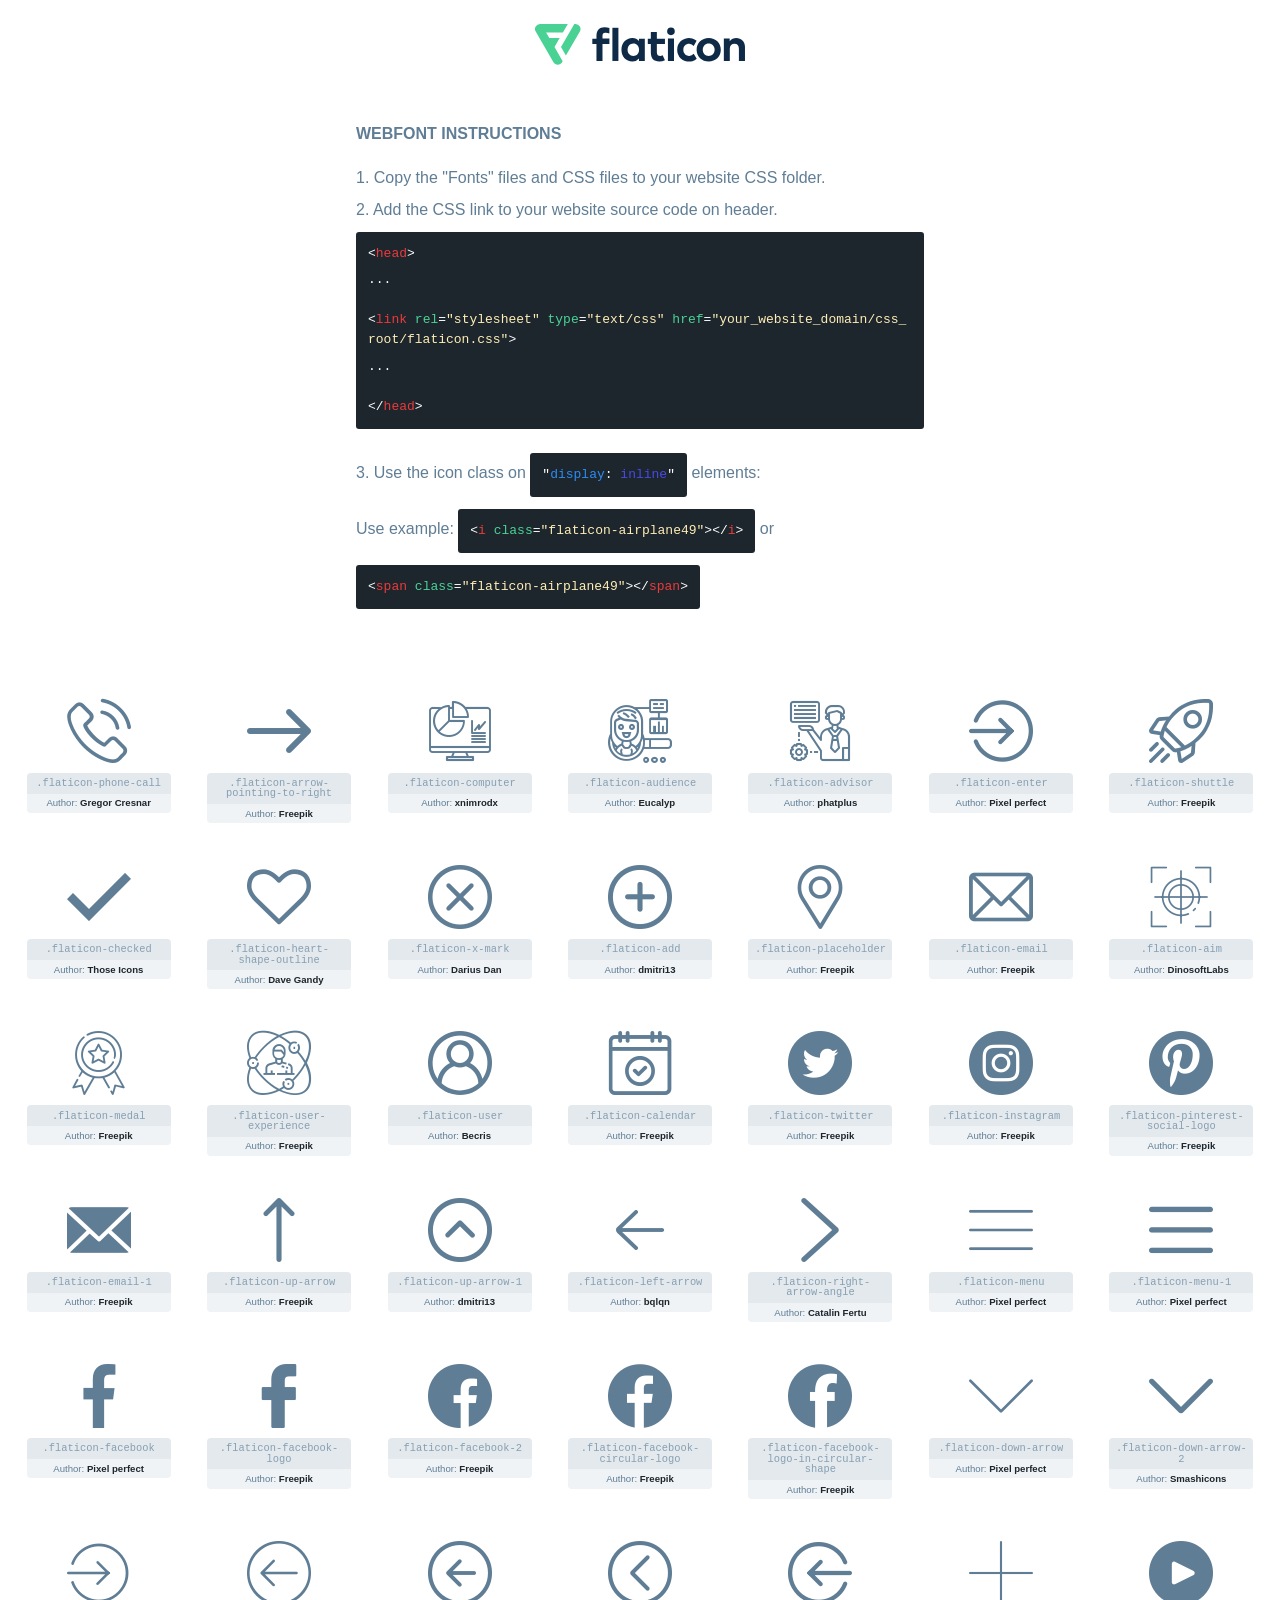
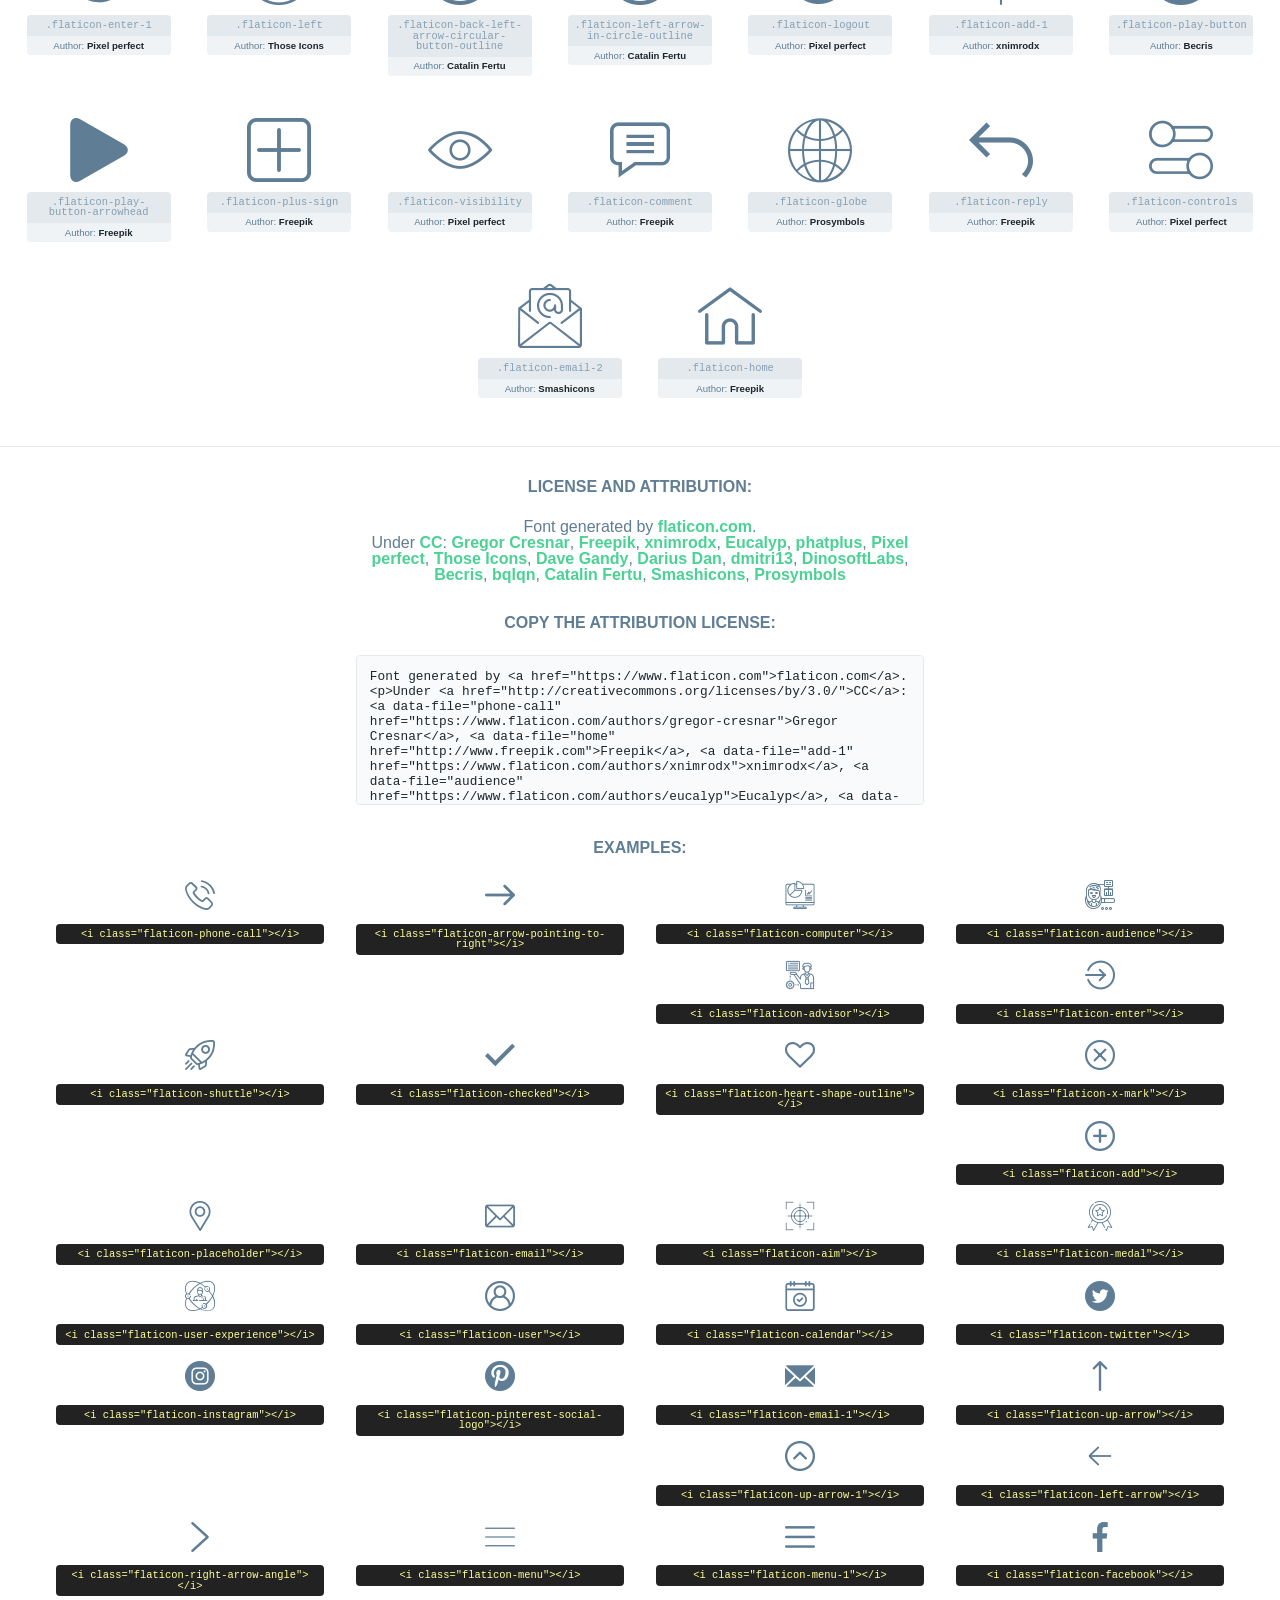
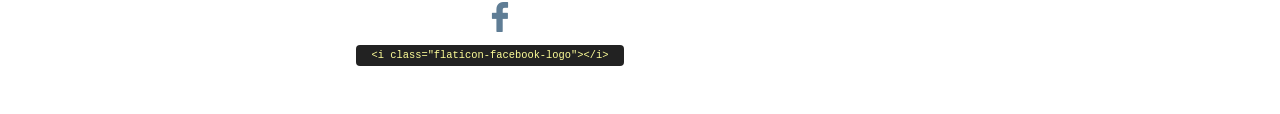
<file: fonts/flaticon.html>
<!DOCTYPE html>
<html lang="en">
<head>
    <title>Flaticon Webfont</title>
    <link rel="stylesheet" type="text/css" href="flaticon.css"/>
    <meta charset="UTF-8">
    <style>
        html, body, div, span, applet, object, iframe,
        h1, h2, h3, h4, h5, h6, p, blockquote, pre,
        a, abbr, acronym, address, big, cite, code,
        del, dfn, em, img, ins, kbd, q, s, samp,
        small, strike, strong, sub, sup, tt, var,
        b, u, i, center,
        dl, dt, dd, ol, ul, li,
        fieldset, form, label, legend,
        table, caption, tbody, tfoot, thead, tr, th, td,
        article, aside, canvas, details, embed,
        figure, figcaption, footer, header, hgroup,
        menu, nav, output, ruby, section, summary,
        time, mark, audio, video {
            margin: 0;
            padding: 0;
            border: 0;
            font-size: 100%;
            font: inherit;
            vertical-align: baseline;
        }

        /* HTML5 display-role reset for older browsers */
        article, aside, details, figcaption, figure,
        footer, header, hgroup, menu, nav, section {
            display: block;
        }

        body {
            line-height: 1;
        }

        ol, ul {
            list-style: none;
        }

        blockquote, q {
            quotes: none;
        }

        blockquote:before, blockquote:after,
        q:before, q:after {
            content: '';
            content: none;
        }

        table {
            border-collapse: collapse;
            border-spacing: 0;
        }

        body {
            font-family: Helvetica, Arial, sans-serif;
            font-size: 16px;
            color: #5f7d95;
        }

        a {
            color: #4AD295;
            font-weight: bold;
            text-decoration: none;
        }

        * {
            -moz-box-sizing: border-box;
            -webkit-box-sizing: border-box;
            box-sizing: border-box;
            margin: 0;
            padding: 0;
        }

        [class^="flaticon-"]:before, [class*=" flaticon-"]:before, [class^="flaticon-"]:after, [class*=" flaticon-"]:after {
            font-family: Flaticon;
            font-size: 30px;
            font-style: normal;
            margin-left: 20px;
            color: #333;
        }

        .wrapper {
            max-width: 600px;
            margin: auto;
            padding: 0 1em;
        }

        .title {
            margin-bottom: 24px;
            text-transform: uppercase;
            font-weight: bold;
        }

        header {
            text-align: center;
            padding: 24px;
        }

        header .logo {
            width: 210px;
            height: auto;
            border: none;
            display: inline-block;
        }

        header strong {
            font-size: 28px;
            font-weight: 500;
            vertical-align: middle;
        }

        .demo {
            margin: 2em auto;
            line-height: 1.25em;
        }

        .demo ul li {
            margin-bottom: 12px;
        }

        .demo ul li code {
            background-color: #1D262D;
            border-radius: 3px;
            padding: 12px;
            display: inline-block;
            color: #fff;
            font-family: Consolas, Monaco, Lucida Console, Liberation Mono, DejaVu Sans Mono, Bitstream Vera Sans Mono, Courier New, monospace;
            font-weight: lighter;
            margin-top: 12px;
            font-size: 13px;
            word-break: break-all;
        }

        .demo ul li code .red {
            color: #EC3A3B;
        }

        .demo ul li code .green {
            color: #4AD295;
        }

        .demo ul li code .yellow {
            color: #FFEEB6;
        }

        .demo ul li code .blue {
            color: #2C8CF4;
        }

        .demo ul li code .purple {
            color: #4949E7;
        }

        .demo ul li code .dots {
            margin-top: 0.5em;
            display: block;
        }

        #glyphs {
            border-bottom: 1px solid #E3E9ED;
            padding: 2em 0;
            text-align: center;
        }

        .glyph {
            display: inline-block;
            width: 9em;
            margin: 1em;
            text-align: center;
            vertical-align: top;
            background: #FFF;
        }

        .glyph .flaticon {
            padding: 10px;
            display: block;
            font-family: "Flaticon";
            font-size: 64px;
            line-height: 1;
        }

        .glyph .flaticon:before {
            font-size: 64px;
            color: #5f7d95;
            margin-left: 0;
        }

        .class-name {
            font-size: 0.65em;
            background-color: #E3E9ED;
            color: #869FB2;
            border-radius: 4px 4px 0 0;
            padding: 0.5em;
            font-family: Consolas, Monaco, Lucida Console, Liberation Mono, DejaVu Sans Mono, Bitstream Vera Sans Mono, Courier New, monospace;
        }

        .author-name {
            font-size: 0.6em;
            background-color: #EFF3F6;
            border-top: 0;
            border-radius: 0 0 4px 4px;
            padding: 0.5em;
        }

        .author-name a {
            color: #1D262D;
        }

        .class-name:last-child {
            font-size: 10px;
            color: #888;
        }

        .class-name:last-child a {
            font-size: 10px;
            color: #555;
        }

        .glyph > input {
            display: block;
            width: 100px;
            margin: 5px auto;
            text-align: center;
            font-size: 12px;
            cursor: text;
        }

        .glyph > input.icon-input {
            font-family: "Flaticon";
            font-size: 16px;
            margin-bottom: 10px;
        }

        .attribution .title {
            margin-top: 2em;
        }

        .attribution textarea {
            background-color: #F8FAFB;
            color: #1D262D;
            padding: 1em;
            border: none;
            box-shadow: none;
            border: 1px solid #E3E9ED;
            border-radius: 4px;
            resize: none;
            width: 100%;
            height: 150px;
            font-size: 0.8em;
            font-family: Consolas, Monaco, Lucida Console, Liberation Mono, DejaVu Sans Mono, Bitstream Vera Sans Mono, Courier New, monospace;
            -webkit-appearance: none;
        }

        .attribution textarea:hover {
            border-color: #CFD9E0;
        }

        .attribution textarea:focus {
            border-color: #4AD295;
        }

        .iconsuse {
            margin: 2em auto;
            text-align: center;
            max-width: 1200px;
        }

        .iconsuse:after {
            content: '';
            display: table;
            clear: both;
        }

        .iconsuse .image {
            float: left;
            width: 25%;
            padding: 0 1em;
        }

        .iconsuse .image p {
            margin-bottom: 1em;
        }

        .iconsuse .image span {
            display: block;
            font-size: 0.65em;
            background-color: #222;
            color: #fff;
            border-radius: 4px;
            padding: 0.5em;
            color: #FFFF99;
            margin-top: 1em;
            font-family: Consolas, Monaco, Lucida Console, Liberation Mono, DejaVu Sans Mono, Bitstream Vera Sans Mono, Courier New, monospace;
        }

        .flaticon:before {
            color: #5f7d95;
        }

        #footer {
            text-align: center;
            background-color: #1D262D;
            color: #869FB2;
            padding: 12px;
            font-size: 14px;
        }

        #footer a {
            font-weight: normal;
        }

        @media (max-width: 960px) {
            .iconsuse .image {
                width: 50%;
            }
        }

        .preview {
            width: 100px;
            display: inline-block;
            margin: 10px;
        }

        .preview .inner {
            display: inline-block;
            width: 100%;
            text-align: center;
            background: #f5f5f5;
            -webkit-border-radius: 3px 3px 0 0;
            -moz-border-radius: 3px 3px 0 0;
            border-radius: 3px 3px 0 0;
        }

        .preview .inner  {
            line-height: 85px;
            font-size: 40px;
            color: #333;
        }

        .label {
            display: inline-block;
            width: 100%;
            box-sizing: border-box;
            padding: 5px;
            font-size: 10px;
            font-family: Monaco, monospace;
            color: #666;
            white-space: nowrap;
            overflow: hidden;
            text-overflow: ellipsis;
            background: #ddd;
            -webkit-border-radius: 0 0 3px 3px;
            -moz-border-radius: 0 0 3px 3px;
            border-radius: 0 0 3px 3px;
            color: #666;
        }
    </style>
</head>
<body>
    <header>
        <a href="https://www.flaticon.com/" target="_blank" class="logo">
            <svg xmlns="http://www.w3.org/2000/svg" viewBox="0 0 394.3 76.5">
                <path d="M156.6,69.4H145.3V7.1h11.3Z" style="fill:#0e2a47"/>
                <path d="M206.2,69.4h-11V64.8a15.4,15.4,0,0,1-12.6,5.7c-11.6,0-20.3-9.5-20.3-22.1s8.8-22.1,20.3-22.1a15.4,15.4,0,0,1,12.6,5.8V27.5h11Zm-32.4-21c0,6.4,4.2,11.6,10.8,11.6s10.8-4.9,10.8-11.6-4.4-11.6-10.8-11.6S173.9,42,173.9,48.4Z"
                      style="fill:#0e2a47"/>
                <path d="M262.5,13.7a7.2,7.2,0,0,1-14.4,0,7.2,7.2,0,1,1,14.4,0ZM261,69.4H249.6v-42H261Z"
                      style="fill:#0e2a47"/>
                <path id="_Trazado_" data-name="&lt;Trazado&gt;"
                      d="M139.6,17.8a16.6,16.6,0,0,0-8-1.4c-3.2.4-4.9,2-4.9,5.9v5.1h13V37.5h-13v32H115.4v-32h-7.8v-10h7.8V22.2c0-9.9,5.2-16.3,15-16.3a23.4,23.4,0,0,1,9.3,1.8Z"
                      style="fill:#0e2a47"/>
                <path d="M235.1,60c-3.5,0-6.3-1.9-6.3-7.1V37.5H244v-10H228.8V15H217.5V27.5h-5.7v10h5.7V53.7c0,10.9,5.3,16.8,15.7,16.8A22.9,22.9,0,0,0,244,68l-4.3-9.1A12.3,12.3,0,0,1,235.1,60Z"
                      style="fill:#0e2a47"/>
                <path d="M348.9,48.4c0,12.6-9.7,22.1-22.7,22.1s-22.7-9.4-22.7-22.1,9.6-22.1,22.7-22.1S348.9,35.8,348.9,48.4Zm-33.9,0c0,6.8,4.8,11.6,11.1,11.6s11.2-4.8,11.2-11.6-4.8-11.6-11.2-11.6S315.1,41.6,315.1,48.4Z"
                      style="fill:#0e2a47"/>
                <path d="M394.3,42.7V69.4H382.9V46.3c0-6.1-3-9.4-8.2-9.4s-8.9,3.2-8.9,9.5v23H354.6v-42h11v4.9c3-4.5,7.6-6.1,12.3-6.1C387.5,26.3,394.3,33,394.3,42.7Z"
                      style="fill:#0e2a47"/>
                <path d="M298,55.7h0a12.4,12.4,0,0,1-8.2,4.2h-.9l-1.8-.2a10,10,0,0,1-7.4-5.6,13.2,13.2,0,0,1-1.2-5.8,13,13,0,0,1,1.3-5.9,10.1,10.1,0,0,1,7.5-5.5h2.4a11.7,11.7,0,0,1,8.3,4.2l5.5-9.6a19.9,19.9,0,0,0-8.1-4.3,23.4,23.4,0,0,0-6.1-.8,25.2,25.2,0,0,0-7.5,1.1,20.9,20.9,0,0,0-8,4.6,21.9,21.9,0,0,0-6.8,16.4,21.9,21.9,0,0,0,6.7,16.3,20.9,20.9,0,0,0,8,4.6,25.2,25.2,0,0,0,7.7,1.2,23.6,23.6,0,0,0,6.2-.8,20,20,0,0,0,8.1-4.4Z"
                      style="fill:#0e2a47"/>
                <path d="M46.3,26.5H26.9L20.8,16H52.4L61.6,0H9.4A9.3,9.3,0,0,0,1.3,4.7a9.3,9.3,0,0,0,0,9.4L34.6,71.8a9.4,9.4,0,0,0,16.2,0l1.1-1.9L36.6,43.3Z"
                      style="fill:#4ad295"/>
                <path d="M84.2,4.7A9.3,9.3,0,0,0,76.1,0H73.8l-25,43.3,9.2,16L84.2,14A9.3,9.3,0,0,0,84.2,4.7Z"
                      style="fill:#4ad295"/>
            </svg>
        </a>
    </header>
    <section class="demo wrapper">

        <p class="title">Webfont Instructions</p>

        <ul>
            <li>
                <span class="num">1. </span>Copy the "Fonts" files and CSS files to your website CSS folder.
            </li>
            <li>
                <span class="num">2. </span>Add the CSS link to your website source code on header.
                <code class="big">
                    &lt;<span class="red">head</span>&gt;
                    <br/><span class="dots">...</span>
                    <br/>&lt;<span class="red">link</span> <span class="green">rel</span>=<span
                        class="yellow">"stylesheet"</span> <span class="green">type</span>=<span
                        class="yellow">"text/css"</span> <span class="green">href</span>=<span class="yellow">"your_website_domain/css_root/flaticon.css"</span>&gt;
                    <br/><span class="dots">...</span>
                    <br/>&lt;/<span class="red">head</span>&gt;
                </code>
            </li>

            <li>
                <p>
                    <span class="num">3. </span>Use the icon class on <code>"<span class="blue">display</span>:<span
                        class="purple"> inline</span>"</code> elements:
                    <br/>
                    Use example: <code>&lt;<span class="red">i</span> <span class="green">class</span>=<span class="yellow">&quot;flaticon-airplane49&quot;</span>&gt;&lt;/<span
                        class="red">i</span>&gt;</code> or <code>&lt;<span class="red">span</span> <span
                        class="green">class</span>=<span class="yellow">&quot;flaticon-airplane49&quot;</span>&gt;&lt;/<span
                        class="red">span</span>&gt;</code>
            </li>
        </ul>

    </section>
    <section id="glyphs">
            <div class="glyph">
                <i class="flaticon flaticon-phone-call"></i>
                <div class="class-name">.flaticon-phone-call</div>
                <div class="author-name">Author: <a data-file="phone-call" href="https://www.flaticon.com/authors/gregor-cresnar">Gregor Cresnar</a> </div>
            </div>

            <div class="glyph">
                <i class="flaticon flaticon-arrow-pointing-to-right"></i>
                <div class="class-name">.flaticon-arrow-pointing-to-right</div>
                <div class="author-name">Author: <a data-file="arrow-pointing-to-right" href="http://www.freepik.com">Freepik</a> </div>
            </div>

            <div class="glyph">
                <i class="flaticon flaticon-computer"></i>
                <div class="class-name">.flaticon-computer</div>
                <div class="author-name">Author: <a data-file="computer" href="https://www.flaticon.com/authors/xnimrodx">xnimrodx</a> </div>
            </div>

            <div class="glyph">
                <i class="flaticon flaticon-audience"></i>
                <div class="class-name">.flaticon-audience</div>
                <div class="author-name">Author: <a data-file="audience" href="https://www.flaticon.com/authors/eucalyp">Eucalyp</a> </div>
            </div>

            <div class="glyph">
                <i class="flaticon flaticon-advisor"></i>
                <div class="class-name">.flaticon-advisor</div>
                <div class="author-name">Author: <a data-file="advisor" href="https://www.flaticon.com/authors/phatplus">phatplus</a> </div>
            </div>

            <div class="glyph">
                <i class="flaticon flaticon-enter"></i>
                <div class="class-name">.flaticon-enter</div>
                <div class="author-name">Author: <a data-file="enter" href="https://www.flaticon.com/authors/pixel-perfect">Pixel perfect</a> </div>
            </div>

            <div class="glyph">
                <i class="flaticon flaticon-shuttle"></i>
                <div class="class-name">.flaticon-shuttle</div>
                <div class="author-name">Author: <a data-file="shuttle" href="http://www.freepik.com">Freepik</a> </div>
            </div>

            <div class="glyph">
                <i class="flaticon flaticon-checked"></i>
                <div class="class-name">.flaticon-checked</div>
                <div class="author-name">Author: <a data-file="checked" href="https://www.flaticon.com/authors/those-icons">Those Icons</a> </div>
            </div>

            <div class="glyph">
                <i class="flaticon flaticon-heart-shape-outline"></i>
                <div class="class-name">.flaticon-heart-shape-outline</div>
                <div class="author-name">Author: <a data-file="heart-shape-outline" href="https://www.flaticon.com/authors/dave-gandy">Dave Gandy</a> </div>
            </div>

            <div class="glyph">
                <i class="flaticon flaticon-x-mark"></i>
                <div class="class-name">.flaticon-x-mark</div>
                <div class="author-name">Author: <a data-file="x-mark" href="https://www.flaticon.com/authors/darius-dan">Darius Dan</a> </div>
            </div>

            <div class="glyph">
                <i class="flaticon flaticon-add"></i>
                <div class="class-name">.flaticon-add</div>
                <div class="author-name">Author: <a data-file="add" href="https://www.flaticon.com/authors/dmitri13">dmitri13</a> </div>
            </div>

            <div class="glyph">
                <i class="flaticon flaticon-placeholder"></i>
                <div class="class-name">.flaticon-placeholder</div>
                <div class="author-name">Author: <a data-file="placeholder" href="http://www.freepik.com">Freepik</a> </div>
            </div>

            <div class="glyph">
                <i class="flaticon flaticon-email"></i>
                <div class="class-name">.flaticon-email</div>
                <div class="author-name">Author: <a data-file="email" href="http://www.freepik.com">Freepik</a> </div>
            </div>

            <div class="glyph">
                <i class="flaticon flaticon-aim"></i>
                <div class="class-name">.flaticon-aim</div>
                <div class="author-name">Author: <a data-file="aim" href="https://www.flaticon.com/authors/dinosoftlabs">DinosoftLabs</a> </div>
            </div>

            <div class="glyph">
                <i class="flaticon flaticon-medal"></i>
                <div class="class-name">.flaticon-medal</div>
                <div class="author-name">Author: <a data-file="medal" href="http://www.freepik.com">Freepik</a> </div>
            </div>

            <div class="glyph">
                <i class="flaticon flaticon-user-experience"></i>
                <div class="class-name">.flaticon-user-experience</div>
                <div class="author-name">Author: <a data-file="user-experience" href="http://www.freepik.com">Freepik</a> </div>
            </div>

            <div class="glyph">
                <i class="flaticon flaticon-user"></i>
                <div class="class-name">.flaticon-user</div>
                <div class="author-name">Author: <a data-file="user" href="https://www.flaticon.com/authors/becris">Becris</a> </div>
            </div>

            <div class="glyph">
                <i class="flaticon flaticon-calendar"></i>
                <div class="class-name">.flaticon-calendar</div>
                <div class="author-name">Author: <a data-file="calendar" href="http://www.freepik.com">Freepik</a> </div>
            </div>

            <div class="glyph">
                <i class="flaticon flaticon-twitter"></i>
                <div class="class-name">.flaticon-twitter</div>
                <div class="author-name">Author: <a data-file="twitter" href="http://www.freepik.com">Freepik</a> </div>
            </div>

            <div class="glyph">
                <i class="flaticon flaticon-instagram"></i>
                <div class="class-name">.flaticon-instagram</div>
                <div class="author-name">Author: <a data-file="instagram" href="http://www.freepik.com">Freepik</a> </div>
            </div>

            <div class="glyph">
                <i class="flaticon flaticon-pinterest-social-logo"></i>
                <div class="class-name">.flaticon-pinterest-social-logo</div>
                <div class="author-name">Author: <a data-file="pinterest-social-logo" href="http://www.freepik.com">Freepik</a> </div>
            </div>

            <div class="glyph">
                <i class="flaticon flaticon-email-1"></i>
                <div class="class-name">.flaticon-email-1</div>
                <div class="author-name">Author: <a data-file="email-1" href="http://www.freepik.com">Freepik</a> </div>
            </div>

            <div class="glyph">
                <i class="flaticon flaticon-up-arrow"></i>
                <div class="class-name">.flaticon-up-arrow</div>
                <div class="author-name">Author: <a data-file="up-arrow" href="http://www.freepik.com">Freepik</a> </div>
            </div>

            <div class="glyph">
                <i class="flaticon flaticon-up-arrow-1"></i>
                <div class="class-name">.flaticon-up-arrow-1</div>
                <div class="author-name">Author: <a data-file="up-arrow-1" href="https://www.flaticon.com/authors/dmitri13">dmitri13</a> </div>
            </div>

            <div class="glyph">
                <i class="flaticon flaticon-left-arrow"></i>
                <div class="class-name">.flaticon-left-arrow</div>
                <div class="author-name">Author: <a data-file="left-arrow" href="https://www.flaticon.com/authors/bqlqn">bqlqn</a> </div>
            </div>

            <div class="glyph">
                <i class="flaticon flaticon-right-arrow-angle"></i>
                <div class="class-name">.flaticon-right-arrow-angle</div>
                <div class="author-name">Author: <a data-file="right-arrow-angle" href="https://www.flaticon.com/authors/catalin-fertu">Catalin Fertu</a> </div>
            </div>

            <div class="glyph">
                <i class="flaticon flaticon-menu"></i>
                <div class="class-name">.flaticon-menu</div>
                <div class="author-name">Author: <a data-file="menu" href="https://www.flaticon.com/authors/pixel-perfect">Pixel perfect</a> </div>
            </div>

            <div class="glyph">
                <i class="flaticon flaticon-menu-1"></i>
                <div class="class-name">.flaticon-menu-1</div>
                <div class="author-name">Author: <a data-file="menu-1" href="https://www.flaticon.com/authors/pixel-perfect">Pixel perfect</a> </div>
            </div>

            <div class="glyph">
                <i class="flaticon flaticon-facebook"></i>
                <div class="class-name">.flaticon-facebook</div>
                <div class="author-name">Author: <a data-file="facebook" href="https://www.flaticon.com/authors/pixel-perfect">Pixel perfect</a> </div>
            </div>

            <div class="glyph">
                <i class="flaticon flaticon-facebook-logo"></i>
                <div class="class-name">.flaticon-facebook-logo</div>
                <div class="author-name">Author: <a data-file="facebook-logo" href="http://www.freepik.com">Freepik</a> </div>
            </div>

            <div class="glyph">
                <i class="flaticon flaticon-facebook-2"></i>
                <div class="class-name">.flaticon-facebook-2</div>
                <div class="author-name">Author: <a data-file="facebook-2" href="http://www.freepik.com">Freepik</a> </div>
            </div>

            <div class="glyph">
                <i class="flaticon flaticon-facebook-circular-logo"></i>
                <div class="class-name">.flaticon-facebook-circular-logo</div>
                <div class="author-name">Author: <a data-file="facebook-circular-logo" href="http://www.freepik.com">Freepik</a> </div>
            </div>

            <div class="glyph">
                <i class="flaticon flaticon-facebook-logo-in-circular-shape"></i>
                <div class="class-name">.flaticon-facebook-logo-in-circular-shape</div>
                <div class="author-name">Author: <a data-file="facebook-logo-in-circular-shape" href="http://www.freepik.com">Freepik</a> </div>
            </div>

            <div class="glyph">
                <i class="flaticon flaticon-down-arrow"></i>
                <div class="class-name">.flaticon-down-arrow</div>
                <div class="author-name">Author: <a data-file="down-arrow" href="https://www.flaticon.com/authors/pixel-perfect">Pixel perfect</a> </div>
            </div>

            <div class="glyph">
                <i class="flaticon flaticon-down-arrow-2"></i>
                <div class="class-name">.flaticon-down-arrow-2</div>
                <div class="author-name">Author: <a data-file="down-arrow-2" href="https://www.flaticon.com/authors/smashicons">Smashicons</a> </div>
            </div>

            <div class="glyph">
                <i class="flaticon flaticon-enter-1"></i>
                <div class="class-name">.flaticon-enter-1</div>
                <div class="author-name">Author: <a data-file="enter-1" href="https://www.flaticon.com/authors/pixel-perfect">Pixel perfect</a> </div>
            </div>

            <div class="glyph">
                <i class="flaticon flaticon-left"></i>
                <div class="class-name">.flaticon-left</div>
                <div class="author-name">Author: <a data-file="left" href="https://www.flaticon.com/authors/those-icons">Those Icons</a> </div>
            </div>

            <div class="glyph">
                <i class="flaticon flaticon-back-left-arrow-circular-button-outline"></i>
                <div class="class-name">.flaticon-back-left-arrow-circular-button-outline</div>
                <div class="author-name">Author: <a data-file="back-left-arrow-circular-button-outline" href="https://www.flaticon.com/authors/catalin-fertu">Catalin Fertu</a> </div>
            </div>

            <div class="glyph">
                <i class="flaticon flaticon-left-arrow-in-circle-outline"></i>
                <div class="class-name">.flaticon-left-arrow-in-circle-outline</div>
                <div class="author-name">Author: <a data-file="left-arrow-in-circle-outline" href="https://www.flaticon.com/authors/catalin-fertu">Catalin Fertu</a> </div>
            </div>

            <div class="glyph">
                <i class="flaticon flaticon-logout"></i>
                <div class="class-name">.flaticon-logout</div>
                <div class="author-name">Author: <a data-file="logout" href="https://www.flaticon.com/authors/pixel-perfect">Pixel perfect</a> </div>
            </div>

            <div class="glyph">
                <i class="flaticon flaticon-add-1"></i>
                <div class="class-name">.flaticon-add-1</div>
                <div class="author-name">Author: <a data-file="add-1" href="https://www.flaticon.com/authors/xnimrodx">xnimrodx</a> </div>
            </div>

            <div class="glyph">
                <i class="flaticon flaticon-play-button"></i>
                <div class="class-name">.flaticon-play-button</div>
                <div class="author-name">Author: <a data-file="play-button" href="https://www.flaticon.com/authors/becris">Becris</a> </div>
            </div>

            <div class="glyph">
                <i class="flaticon flaticon-play-button-arrowhead"></i>
                <div class="class-name">.flaticon-play-button-arrowhead</div>
                <div class="author-name">Author: <a data-file="play-button-arrowhead" href="http://www.freepik.com">Freepik</a> </div>
            </div>

            <div class="glyph">
                <i class="flaticon flaticon-plus-sign"></i>
                <div class="class-name">.flaticon-plus-sign</div>
                <div class="author-name">Author: <a data-file="plus-sign" href="http://www.freepik.com">Freepik</a> </div>
            </div>

            <div class="glyph">
                <i class="flaticon flaticon-visibility"></i>
                <div class="class-name">.flaticon-visibility</div>
                <div class="author-name">Author: <a data-file="visibility" href="https://www.flaticon.com/authors/pixel-perfect">Pixel perfect</a> </div>
            </div>

            <div class="glyph">
                <i class="flaticon flaticon-comment"></i>
                <div class="class-name">.flaticon-comment</div>
                <div class="author-name">Author: <a data-file="comment" href="http://www.freepik.com">Freepik</a> </div>
            </div>

            <div class="glyph">
                <i class="flaticon flaticon-globe"></i>
                <div class="class-name">.flaticon-globe</div>
                <div class="author-name">Author: <a data-file="globe" href="https://www.flaticon.com/authors/prosymbols">Prosymbols</a> </div>
            </div>

            <div class="glyph">
                <i class="flaticon flaticon-reply"></i>
                <div class="class-name">.flaticon-reply</div>
                <div class="author-name">Author: <a data-file="reply" href="http://www.freepik.com">Freepik</a> </div>
            </div>

            <div class="glyph">
                <i class="flaticon flaticon-controls"></i>
                <div class="class-name">.flaticon-controls</div>
                <div class="author-name">Author: <a data-file="controls" href="https://www.flaticon.com/authors/pixel-perfect">Pixel perfect</a> </div>
            </div>

            <div class="glyph">
                <i class="flaticon flaticon-email-2"></i>
                <div class="class-name">.flaticon-email-2</div>
                <div class="author-name">Author: <a data-file="email-2" href="https://www.flaticon.com/authors/smashicons">Smashicons</a> </div>
            </div>

            <div class="glyph">
                <i class="flaticon flaticon-home"></i>
                <div class="class-name">.flaticon-home</div>
                <div class="author-name">Author: <a data-file="home" href="http://www.freepik.com">Freepik</a> </div>
            </div>

    </section>

    <section class="attribution wrapper"   style="text-align:center;">

        <div class="title">License and attribution:</div><div class="attrDiv">Font generated by <a href="https://www.flaticon.com">flaticon.com</a>. <div><p>Under <a href="http://creativecommons.org/licenses/by/3.0/">CC</a>: <a data-file="phone-call" href="https://www.flaticon.com/authors/gregor-cresnar">Gregor Cresnar</a>, <a data-file="home" href="http://www.freepik.com">Freepik</a>, <a data-file="add-1" href="https://www.flaticon.com/authors/xnimrodx">xnimrodx</a>, <a data-file="audience" href="https://www.flaticon.com/authors/eucalyp">Eucalyp</a>, <a data-file="advisor" href="https://www.flaticon.com/authors/phatplus">phatplus</a>, <a data-file="controls" href="https://www.flaticon.com/authors/pixel-perfect">Pixel perfect</a>, <a data-file="left" href="https://www.flaticon.com/authors/those-icons">Those Icons</a>, <a data-file="heart-shape-outline" href="https://www.flaticon.com/authors/dave-gandy">Dave Gandy</a>, <a data-file="x-mark" href="https://www.flaticon.com/authors/darius-dan">Darius Dan</a>, <a data-file="up-arrow-1" href="https://www.flaticon.com/authors/dmitri13">dmitri13</a>, <a data-file="aim" href="https://www.flaticon.com/authors/dinosoftlabs">DinosoftLabs</a>, <a data-file="play-button" href="https://www.flaticon.com/authors/becris">Becris</a>, <a data-file="left-arrow" href="https://www.flaticon.com/authors/bqlqn">bqlqn</a>, <a data-file="left-arrow-in-circle-outline" href="https://www.flaticon.com/authors/catalin-fertu">Catalin Fertu</a>, <a data-file="email-2" href="https://www.flaticon.com/authors/smashicons">Smashicons</a>, <a data-file="globe" href="https://www.flaticon.com/authors/prosymbols">Prosymbols</a></p>  </div>
        </div>
        <div class="title">Copy the Attribution License:</div>

        <textarea onclick="this.focus();this.select();">Font generated by &lt;a href=&quot;https://www.flaticon.com&quot;&gt;flaticon.com&lt;/a&gt;. <p>Under <a href="http://creativecommons.org/licenses/by/3.0/">CC</a>: <a data-file="phone-call" href="https://www.flaticon.com/authors/gregor-cresnar">Gregor Cresnar</a>, <a data-file="home" href="http://www.freepik.com">Freepik</a>, <a data-file="add-1" href="https://www.flaticon.com/authors/xnimrodx">xnimrodx</a>, <a data-file="audience" href="https://www.flaticon.com/authors/eucalyp">Eucalyp</a>, <a data-file="advisor" href="https://www.flaticon.com/authors/phatplus">phatplus</a>, <a data-file="controls" href="https://www.flaticon.com/authors/pixel-perfect">Pixel perfect</a>, <a data-file="left" href="https://www.flaticon.com/authors/those-icons">Those Icons</a>, <a data-file="heart-shape-outline" href="https://www.flaticon.com/authors/dave-gandy">Dave Gandy</a>, <a data-file="x-mark" href="https://www.flaticon.com/authors/darius-dan">Darius Dan</a>, <a data-file="up-arrow-1" href="https://www.flaticon.com/authors/dmitri13">dmitri13</a>, <a data-file="aim" href="https://www.flaticon.com/authors/dinosoftlabs">DinosoftLabs</a>, <a data-file="play-button" href="https://www.flaticon.com/authors/becris">Becris</a>, <a data-file="left-arrow" href="https://www.flaticon.com/authors/bqlqn">bqlqn</a>, <a data-file="left-arrow-in-circle-outline" href="https://www.flaticon.com/authors/catalin-fertu">Catalin Fertu</a>, <a data-file="email-2" href="https://www.flaticon.com/authors/smashicons">Smashicons</a>, <a data-file="globe" href="https://www.flaticon.com/authors/prosymbols">Prosymbols</a></p> 
        </textarea>

    </section>

    <section class="iconsuse">

        <div class="title">Examples:</div>
            <div class="image">
                <p>
                    <i class="flaticon flaticon-phone-call"></i>
                    <span>&lt;i class=&quot;flaticon-phone-call&quot;&gt;&lt;/i&gt;</span>
                </p>
            </div>
            <div class="image">
                <p>
                    <i class="flaticon flaticon-arrow-pointing-to-right"></i>
                    <span>&lt;i class=&quot;flaticon-arrow-pointing-to-right&quot;&gt;&lt;/i&gt;</span>
                </p>
            </div>
            <div class="image">
                <p>
                    <i class="flaticon flaticon-computer"></i>
                    <span>&lt;i class=&quot;flaticon-computer&quot;&gt;&lt;/i&gt;</span>
                </p>
            </div>
            <div class="image">
                <p>
                    <i class="flaticon flaticon-audience"></i>
                    <span>&lt;i class=&quot;flaticon-audience&quot;&gt;&lt;/i&gt;</span>
                </p>
            </div>
            <div class="image">
                <p>
                    <i class="flaticon flaticon-advisor"></i>
                    <span>&lt;i class=&quot;flaticon-advisor&quot;&gt;&lt;/i&gt;</span>
                </p>
            </div>
            <div class="image">
                <p>
                    <i class="flaticon flaticon-enter"></i>
                    <span>&lt;i class=&quot;flaticon-enter&quot;&gt;&lt;/i&gt;</span>
                </p>
            </div>
            <div class="image">
                <p>
                    <i class="flaticon flaticon-shuttle"></i>
                    <span>&lt;i class=&quot;flaticon-shuttle&quot;&gt;&lt;/i&gt;</span>
                </p>
            </div>
            <div class="image">
                <p>
                    <i class="flaticon flaticon-checked"></i>
                    <span>&lt;i class=&quot;flaticon-checked&quot;&gt;&lt;/i&gt;</span>
                </p>
            </div>
            <div class="image">
                <p>
                    <i class="flaticon flaticon-heart-shape-outline"></i>
                    <span>&lt;i class=&quot;flaticon-heart-shape-outline&quot;&gt;&lt;/i&gt;</span>
                </p>
            </div>
            <div class="image">
                <p>
                    <i class="flaticon flaticon-x-mark"></i>
                    <span>&lt;i class=&quot;flaticon-x-mark&quot;&gt;&lt;/i&gt;</span>
                </p>
            </div>
            <div class="image">
                <p>
                    <i class="flaticon flaticon-add"></i>
                    <span>&lt;i class=&quot;flaticon-add&quot;&gt;&lt;/i&gt;</span>
                </p>
            </div>
            <div class="image">
                <p>
                    <i class="flaticon flaticon-placeholder"></i>
                    <span>&lt;i class=&quot;flaticon-placeholder&quot;&gt;&lt;/i&gt;</span>
                </p>
            </div>
            <div class="image">
                <p>
                    <i class="flaticon flaticon-email"></i>
                    <span>&lt;i class=&quot;flaticon-email&quot;&gt;&lt;/i&gt;</span>
                </p>
            </div>
            <div class="image">
                <p>
                    <i class="flaticon flaticon-aim"></i>
                    <span>&lt;i class=&quot;flaticon-aim&quot;&gt;&lt;/i&gt;</span>
                </p>
            </div>
            <div class="image">
                <p>
                    <i class="flaticon flaticon-medal"></i>
                    <span>&lt;i class=&quot;flaticon-medal&quot;&gt;&lt;/i&gt;</span>
                </p>
            </div>
            <div class="image">
                <p>
                    <i class="flaticon flaticon-user-experience"></i>
                    <span>&lt;i class=&quot;flaticon-user-experience&quot;&gt;&lt;/i&gt;</span>
                </p>
            </div>
            <div class="image">
                <p>
                    <i class="flaticon flaticon-user"></i>
                    <span>&lt;i class=&quot;flaticon-user&quot;&gt;&lt;/i&gt;</span>
                </p>
            </div>
            <div class="image">
                <p>
                    <i class="flaticon flaticon-calendar"></i>
                    <span>&lt;i class=&quot;flaticon-calendar&quot;&gt;&lt;/i&gt;</span>
                </p>
            </div>
            <div class="image">
                <p>
                    <i class="flaticon flaticon-twitter"></i>
                    <span>&lt;i class=&quot;flaticon-twitter&quot;&gt;&lt;/i&gt;</span>
                </p>
            </div>
            <div class="image">
                <p>
                    <i class="flaticon flaticon-instagram"></i>
                    <span>&lt;i class=&quot;flaticon-instagram&quot;&gt;&lt;/i&gt;</span>
                </p>
            </div>
            <div class="image">
                <p>
                    <i class="flaticon flaticon-pinterest-social-logo"></i>
                    <span>&lt;i class=&quot;flaticon-pinterest-social-logo&quot;&gt;&lt;/i&gt;</span>
                </p>
            </div>
            <div class="image">
                <p>
                    <i class="flaticon flaticon-email-1"></i>
                    <span>&lt;i class=&quot;flaticon-email-1&quot;&gt;&lt;/i&gt;</span>
                </p>
            </div>
            <div class="image">
                <p>
                    <i class="flaticon flaticon-up-arrow"></i>
                    <span>&lt;i class=&quot;flaticon-up-arrow&quot;&gt;&lt;/i&gt;</span>
                </p>
            </div>
            <div class="image">
                <p>
                    <i class="flaticon flaticon-up-arrow-1"></i>
                    <span>&lt;i class=&quot;flaticon-up-arrow-1&quot;&gt;&lt;/i&gt;</span>
                </p>
            </div>
            <div class="image">
                <p>
                    <i class="flaticon flaticon-left-arrow"></i>
                    <span>&lt;i class=&quot;flaticon-left-arrow&quot;&gt;&lt;/i&gt;</span>
                </p>
            </div>
            <div class="image">
                <p>
                    <i class="flaticon flaticon-right-arrow-angle"></i>
                    <span>&lt;i class=&quot;flaticon-right-arrow-angle&quot;&gt;&lt;/i&gt;</span>
                </p>
            </div>
            <div class="image">
                <p>
                    <i class="flaticon flaticon-menu"></i>
                    <span>&lt;i class=&quot;flaticon-menu&quot;&gt;&lt;/i&gt;</span>
                </p>
            </div>
            <div class="image">
                <p>
                    <i class="flaticon flaticon-menu-1"></i>
                    <span>&lt;i class=&quot;flaticon-menu-1&quot;&gt;&lt;/i&gt;</span>
                </p>
            </div>
            <div class="image">
                <p>
                    <i class="flaticon flaticon-facebook"></i>
                    <span>&lt;i class=&quot;flaticon-facebook&quot;&gt;&lt;/i&gt;</span>
                </p>
            </div>
            <div class="image">
                <p>
                    <i class="flaticon flaticon-facebook-logo"></i>
                    <span>&lt;i class=&quot;flaticon-facebook-logo&quot;&gt;&lt;/i&gt;</span>
                </p>
            </div>
            <div class="image">
                <p>
                    <i class="flatico
</file>
<file: fonts/flaticon.css>
@font-face {
    font-family: "flaticon";
    src: url("./flaticon.ttf?f46d36241d1fc24d47b923e40a905fac") format("truetype"),
url("./flaticon.woff?f46d36241d1fc24d47b923e40a905fac") format("woff"),
url("./flaticon.woff2?f46d36241d1fc24d47b923e40a905fac") format("woff2"),
url("./flaticon.eot?f46d36241d1fc24d47b923e40a905fac#iefix") format("embedded-opentype"),
url("./flaticon.svg?f46d36241d1fc24d47b923e40a905fac#flaticon") format("svg");
}

i[class^="flaticon-"]:before, i[class*=" flaticon-"]:before {
    font-family: flaticon !important;
    font-style: normal;
    font-weight: normal !important;
    font-variant: normal;
    text-transform: none;
    line-height: 1;
    -webkit-font-smoothing: antialiased;
    -moz-osx-font-smoothing: grayscale;
}

.flaticon-phone-call:before {
    content: "\f101";
}
.flaticon-arrow-pointing-to-right:before {
    content: "\f102";
}
.flaticon-computer:before {
    content: "\f103";
}
.flaticon-audience:before {
    content: "\f104";
}
.flaticon-advisor:before {
    content: "\f105";
}
.flaticon-enter:before {
    content: "\f106";
}
.flaticon-shuttle:before {
    content: "\f107";
}
.flaticon-checked:before {
    content: "\f108";
}
.flaticon-heart-shape-outline:before {
    content: "\f109";
}
.flaticon-x-mark:before {
    content: "\f10a";
}
.flaticon-add:before {
    content: "\f10b";
}
.flaticon-placeholder:before {
    content: "\f10c";
}
.flaticon-email:before {
    content: "\f10d";
}
.flaticon-aim:before {
    content: "\f10e";
}
.flaticon-medal:before {
    content: "\f10f";
}
.flaticon-user-experience:before {
    content: "\f110";
}
.flaticon-user:before {
    content: "\f111";
}
.flaticon-calendar:before {
    content: "\f112";
}
.flaticon-twitter:before {
    content: "\f113";
}
.flaticon-instagram:before {
    content: "\f114";
}
.flaticon-pinterest-social-logo:before {
    content: "\f115";
}
.flaticon-email-1:before {
    content: "\f116";
}
.flaticon-up-arrow:before {
    content: "\f117";
}
.flaticon-up-arrow-1:before {
    content: "\f118";
}
.flaticon-left-arrow:before {
    content: "\f119";
}
.flaticon-right-arrow-angle:before {
    content: "\f11a";
}
.flaticon-menu:before {
    content: "\f11b";
}
.flaticon-menu-1:before {
    content: "\f11c";
}
.flaticon-facebook:before {
    content: "\f11d";
}
.flaticon-facebook-logo:before {
    content: "\f11e";
}
.flaticon-facebook-2:before {
    content: "\f11f";
}
.flaticon-facebook-circular-logo:before {
    content: "\f120";
}
.flaticon-facebook-logo-in-circular-shape:before {
    content: "\f121";
}
.flaticon-down-arrow:before {
    content: "\f122";
}
.flaticon-down-arrow-2:before {
    content: "\f123";
}
.flaticon-enter-1:before {
    content: "\f124";
}
.flaticon-left:before {
    content: "\f125";
}
.flaticon-back-left-arrow-circular-button-outline:before {
    content: "\f126";
}
.flaticon-left-arrow-in-circle-outline:before {
    content: "\f127";
}
.flaticon-logout:before {
    content: "\f128";
}
.flaticon-add-1:before {
    content: "\f129";
}
.flaticon-play-button:before {
    content: "\f12a";
}
.flaticon-play-button-arrowhead:before {
    content: "\f12b";
}
.flaticon-plus-sign:before {
    content: "\f12c";
}
.flaticon-visibility:before {
    content: "\f12d";
}
.flaticon-comment:before {
    content: "\f12e";
}
.flaticon-globe:before {
    content: "\f12f";
}
.flaticon-reply:before {
    content: "\f130";
}
.flaticon-controls:before {
    content: "\f131";
}
.flaticon-email-2:before {
    content: "\f132";
}
.flaticon-home:before {
    content: "\f133";
}
</file>
